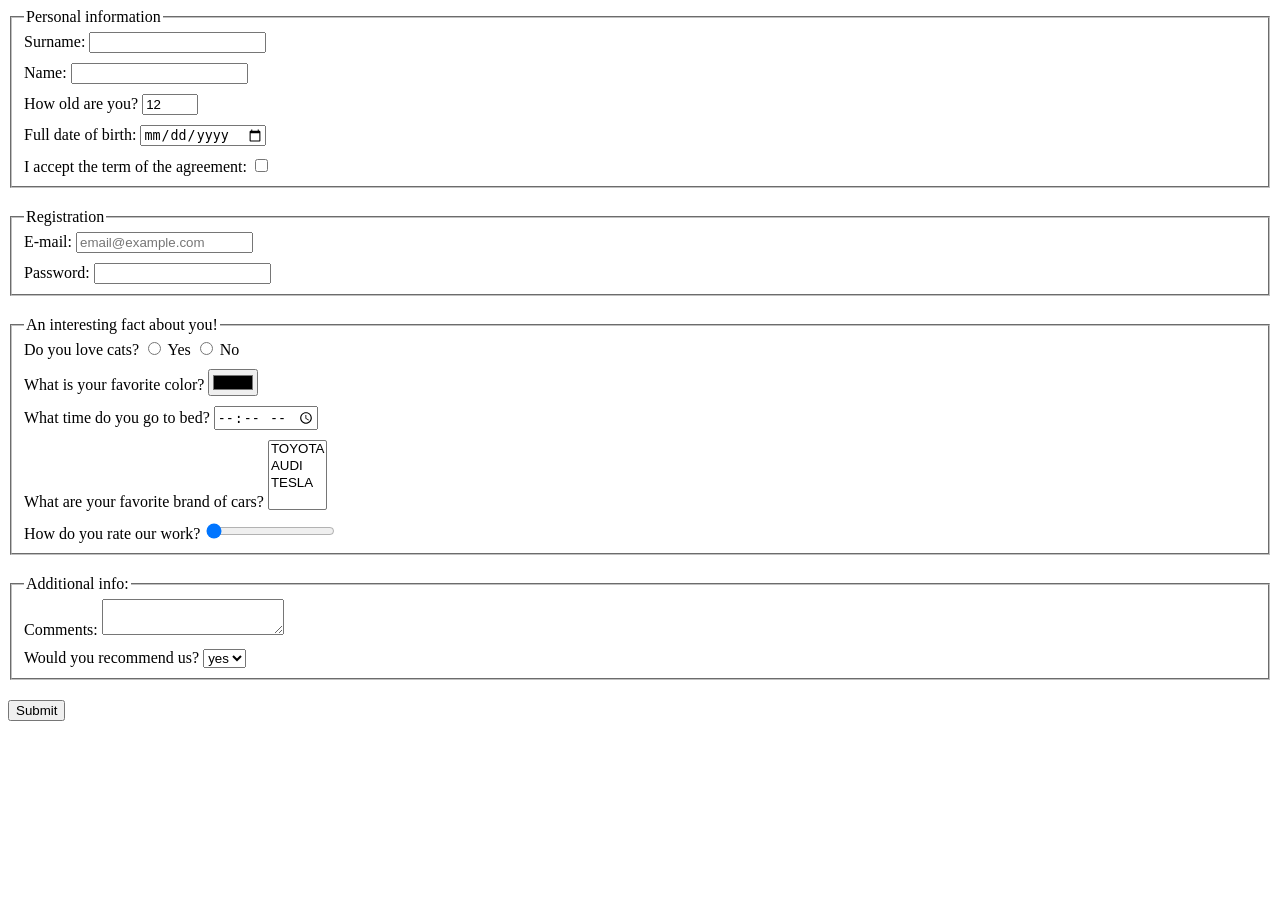
<file: index.html>
<!doctype html><html lang="en"><head><meta charset="UTF-8"><meta name="viewport" content="width=device-width, user-scalable=no, initial-scale=1.0, maximum-scale=1.0, minimum-scale=1.0"><meta http-equiv="X-UA-Compatible" content="ie=edge"><title>HTML Form</title><link rel="stylesheet" href="style.44dd3b7e.css"></head><body> <script type="text/javascript" src="main.5883b77c.js"></script> <form action="https://mate-academy-form-lesson.herokuapp.com/create-application" method="POST"> <fieldset> <legend>Personal information</legend> <div class="block"> <label for="Surname">Surname:</label> <input type="text" name="surname" id="Surname" required autocomplete="off"> </div> <div class="block"> <label for="Name">Name:</label> <input type="text" name="name" id="Name" required autocomplete="off"> </div> <div class="block"> <label for="Age">How old are you?</label> <input type="number" name="age" id="Age" min="12" max="100" value="12"> </div> <div class="block"> <label for="Date">Full date of birth:</label> <input type="date" name="date" id="Date" required> </div> <div class="block"> <label for="Acception">I accept the term of the agreement:</label> <input type="checkbox" name="acception" id="Acception" required> </div> </fieldset> <fieldset> <legend>Registration</legend> <div class="block"> <label for="Email">E-mail:</label> <input type="email" name="email" id="Email" placeholder="email@example.com" required> </div> <div class="block"> <label for="Password">Password:</label> <input type="password" name="password" id="Password" minlength="5" maxlength="16" required> </div> </fieldset> <fieldset> <legend>An interesting fact about you!</legend> <div class="block"> Do you love cats? <input type="radio" name="cats" id="Yes"> <label for="Yes">Yes</label> <input type="radio" name="cats" id="No"> <label for="No">No</label> </div> <div class="block"> <label for="Color">What is your favorite color?</label> <input type="color" name="color" id="Color"> </div> <div class="block"> <label for="Bedtime">What time do you go to bed?</label> <input type="time" name="bedtime" id="Bedtime"> </div> <div class="block"> <label for="Cars">What are your favorite brand of cars?</label> <select name="cars" id="Cars" multiple> <option value="TOYOTA">TOYOTA</option> <option value="AUDI">AUDI</option> <option value="TESLA">TESLA</option> </select> </div> <div class="block"> <label for="Rate">How do you rate our work?</label> <input type="range" name="rate" id="Rate" min="1" max="10" step="1" value="1"> </div> </fieldset> <fieldset> <legend>Additional info:</legend> <div class="block"> <label for="Comments">Comments: </label> <textarea name="comments" id="Comments">
          </textarea> </div> <div class="block"> <label for="Recommendation">Would you recommend us?</label> <select name="recommendation" id="Recommendation"> <option value="yes">yes</option> <option value="no">no</option> </select> </div> </fieldset> <button type="submit" onsubmit="onSubmit()">Submit</button> </form> </body></html>
</file>
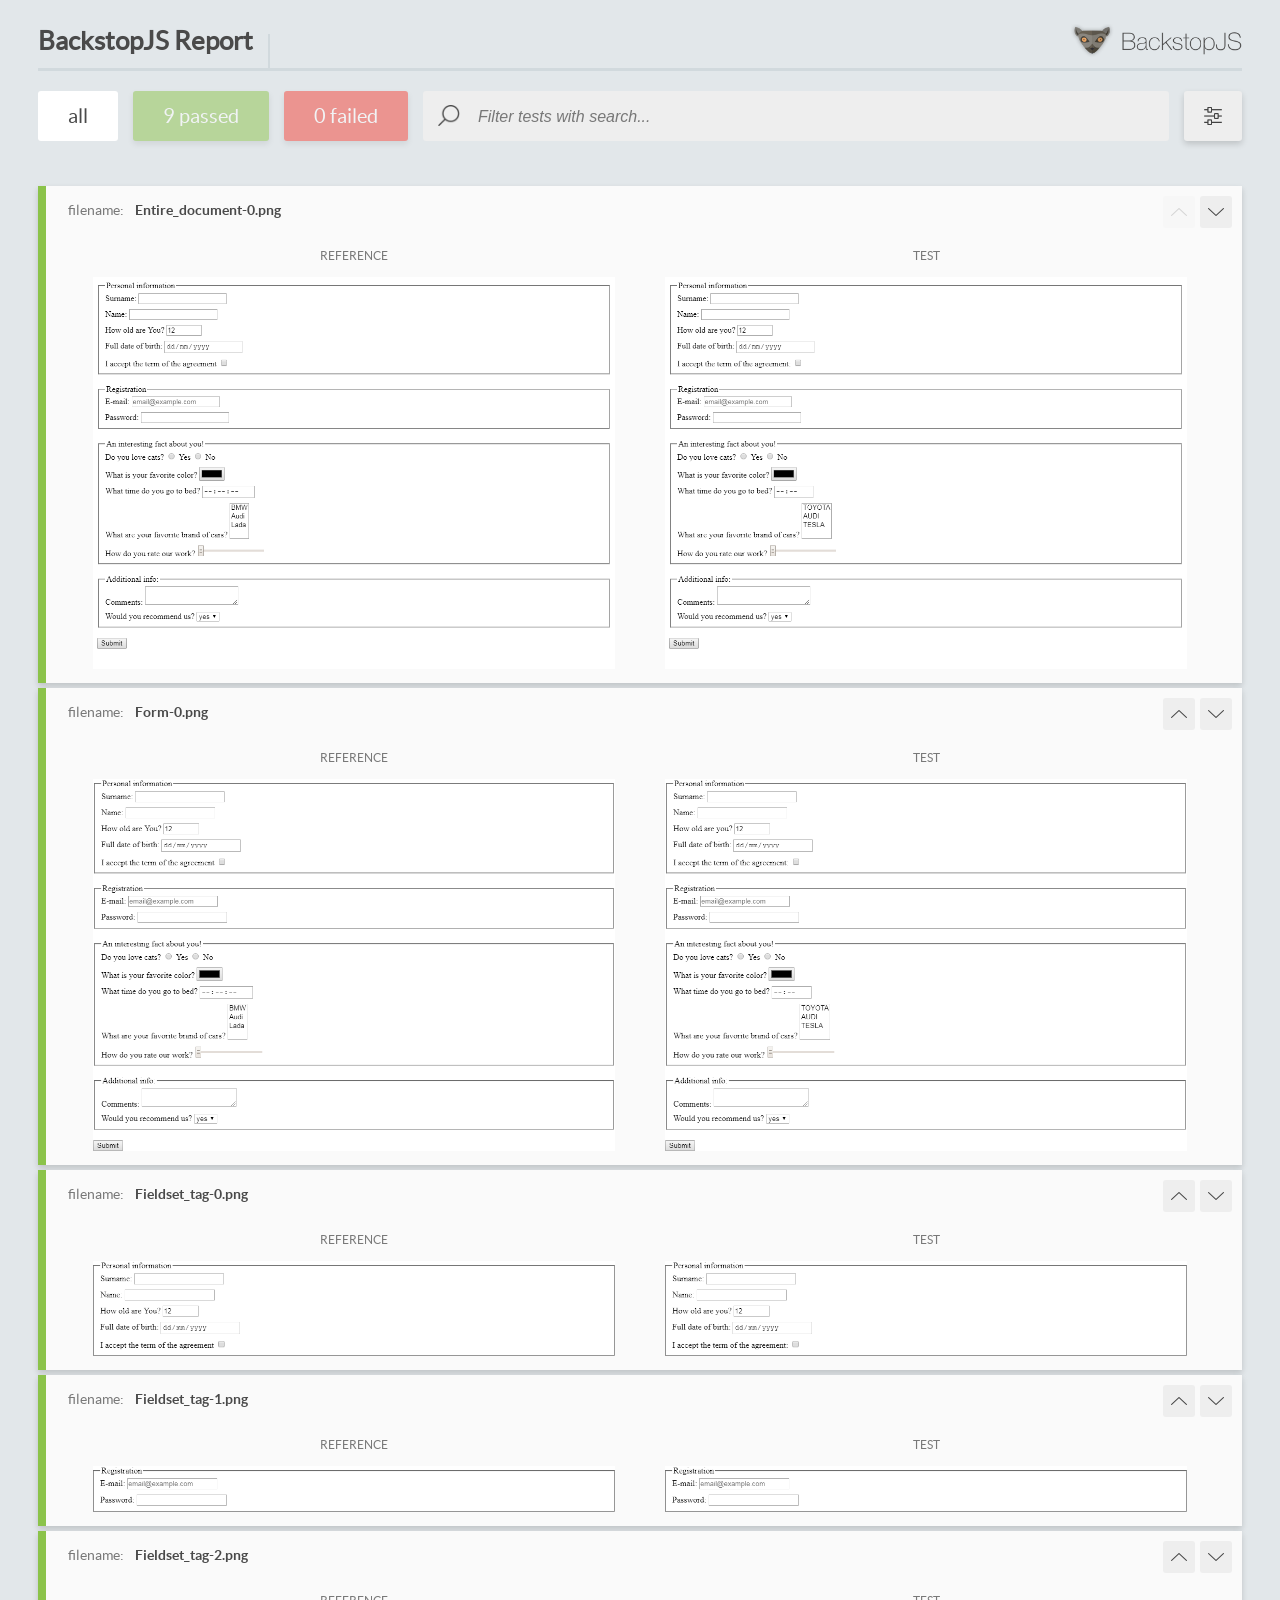
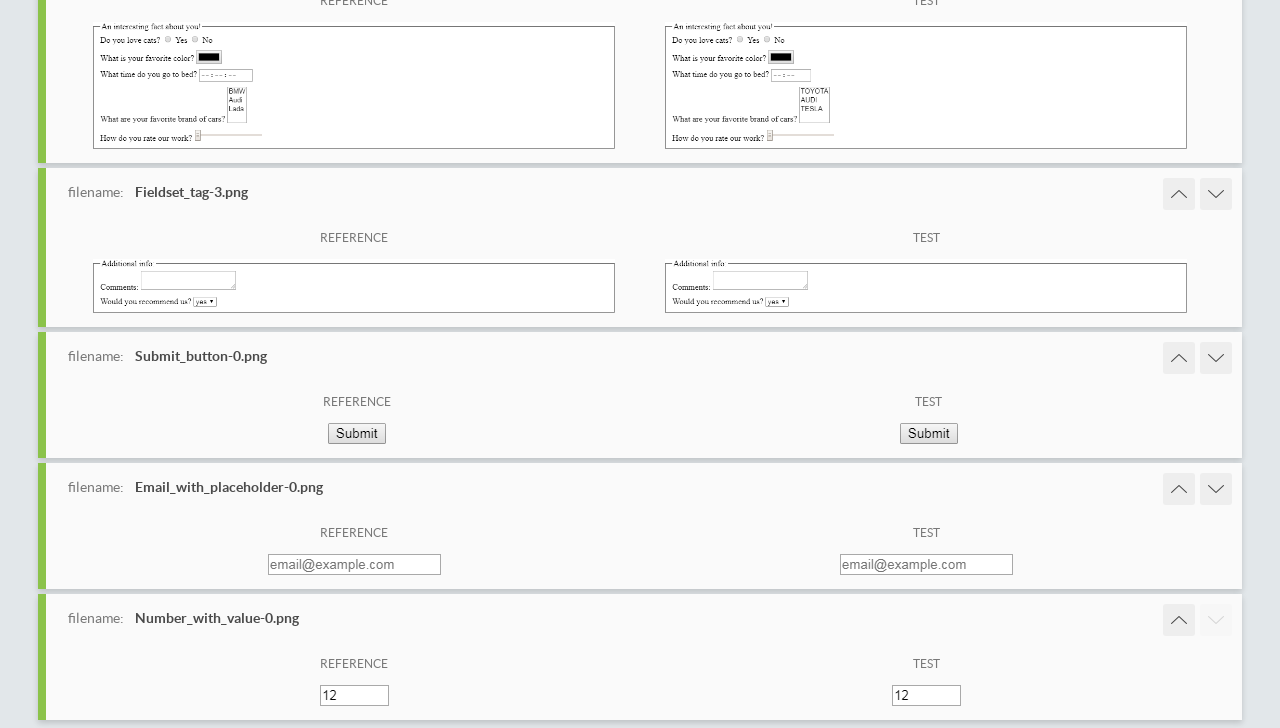
<file: report/html_report/index.html>
<!DOCTYPE html>
<html>
  <head>
    <meta charset="utf-8">
    <title>BackstopJS Report</title>

    <style>
      @font-face {
          font-family: 'latoregular';
          src: url('./assets/fonts/lato-regular-webfont.woff2') format('woff2'),
              url('./assets/fonts/lato-regular-webfont.woff') format('woff');
          font-weight: 400;
          font-style: normal;
      }
      @font-face {
          font-family: 'latobold';
          src: url('./assets/fonts/lato-bold-webfont.woff2') format('woff2'),
              url('./assets/fonts/lato-bold-webfont.woff') format('woff');
          font-weight: 700;
          font-style: normal;
      }

      .ReactModal__Body--open {
          overflow: hidden;
      }
      .ReactModal__Body--open .header {
        display: none;
      }

    </style>
  </head>
  <body style="background-color: #E2E7EA">
    <div id="root">

    </div>
    <script type="text/javascript">
      function report (report) { // eslint-disable-line no-unused-vars
        window.tests = report;
      }
    </script>
    <script type="text/javascript" src="config.js"></script>
    <script type="text/javascript" src="index_bundle.js"></script>
  </body>
</html>
</file>
<file: style.44dd3b7e.css>
.block{margin-bottom:10px}fieldset{margin-bottom:20px}fieldset .block:last-child{margin-bottom:0}
/*# sourceMappingURL=style.44dd3b7e.css.map */
</file>
